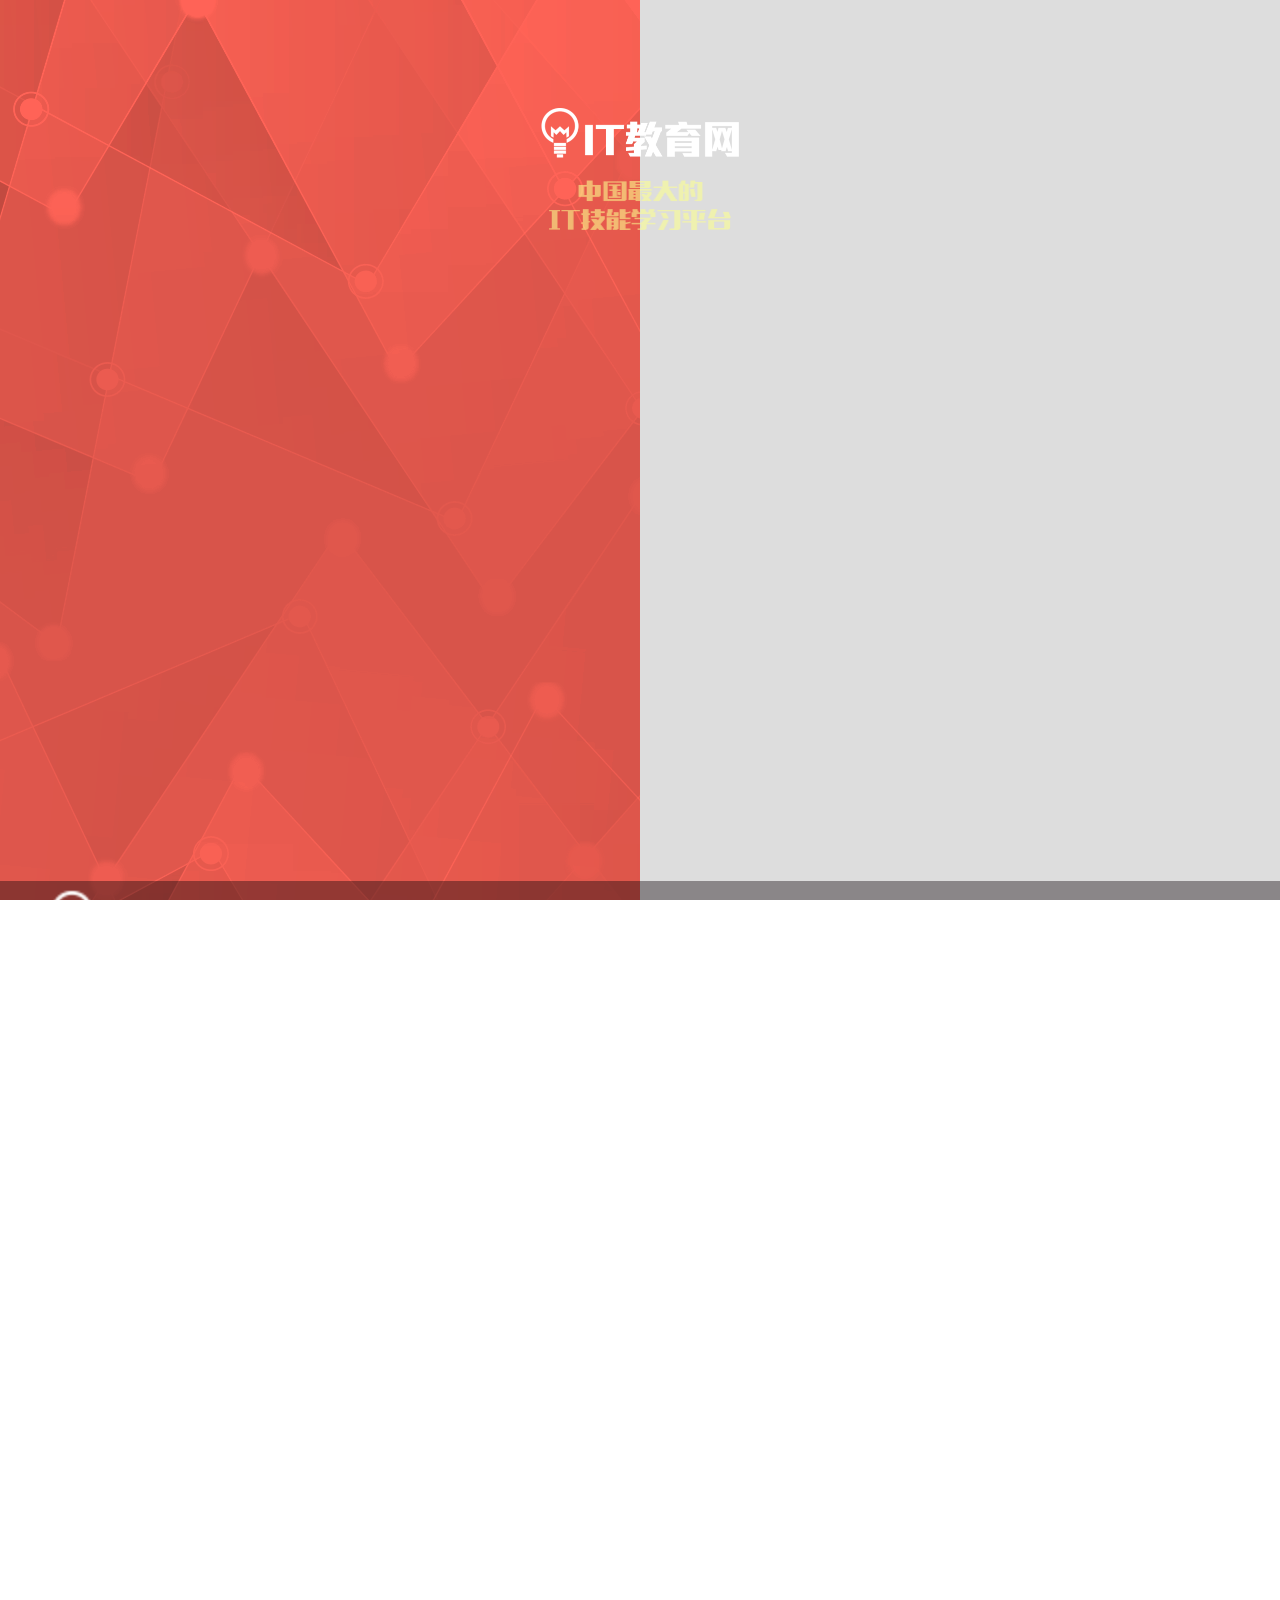
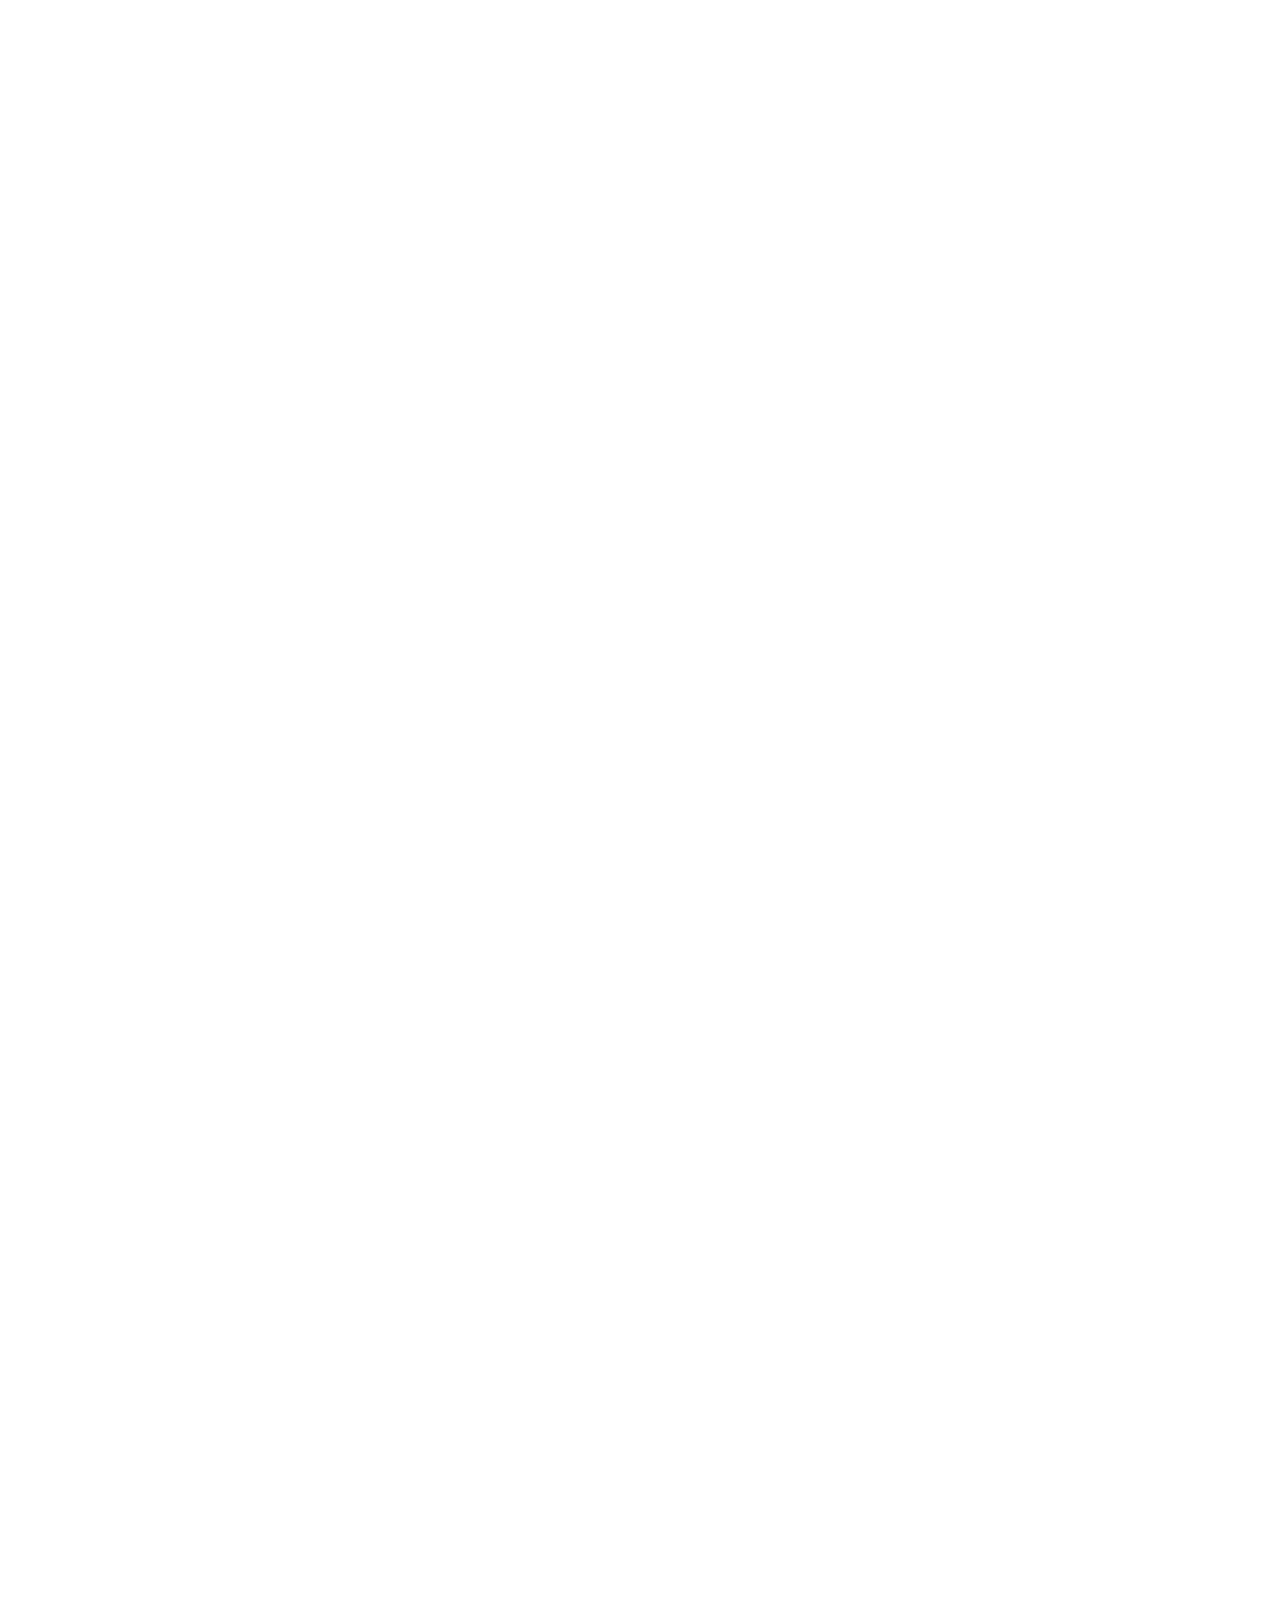
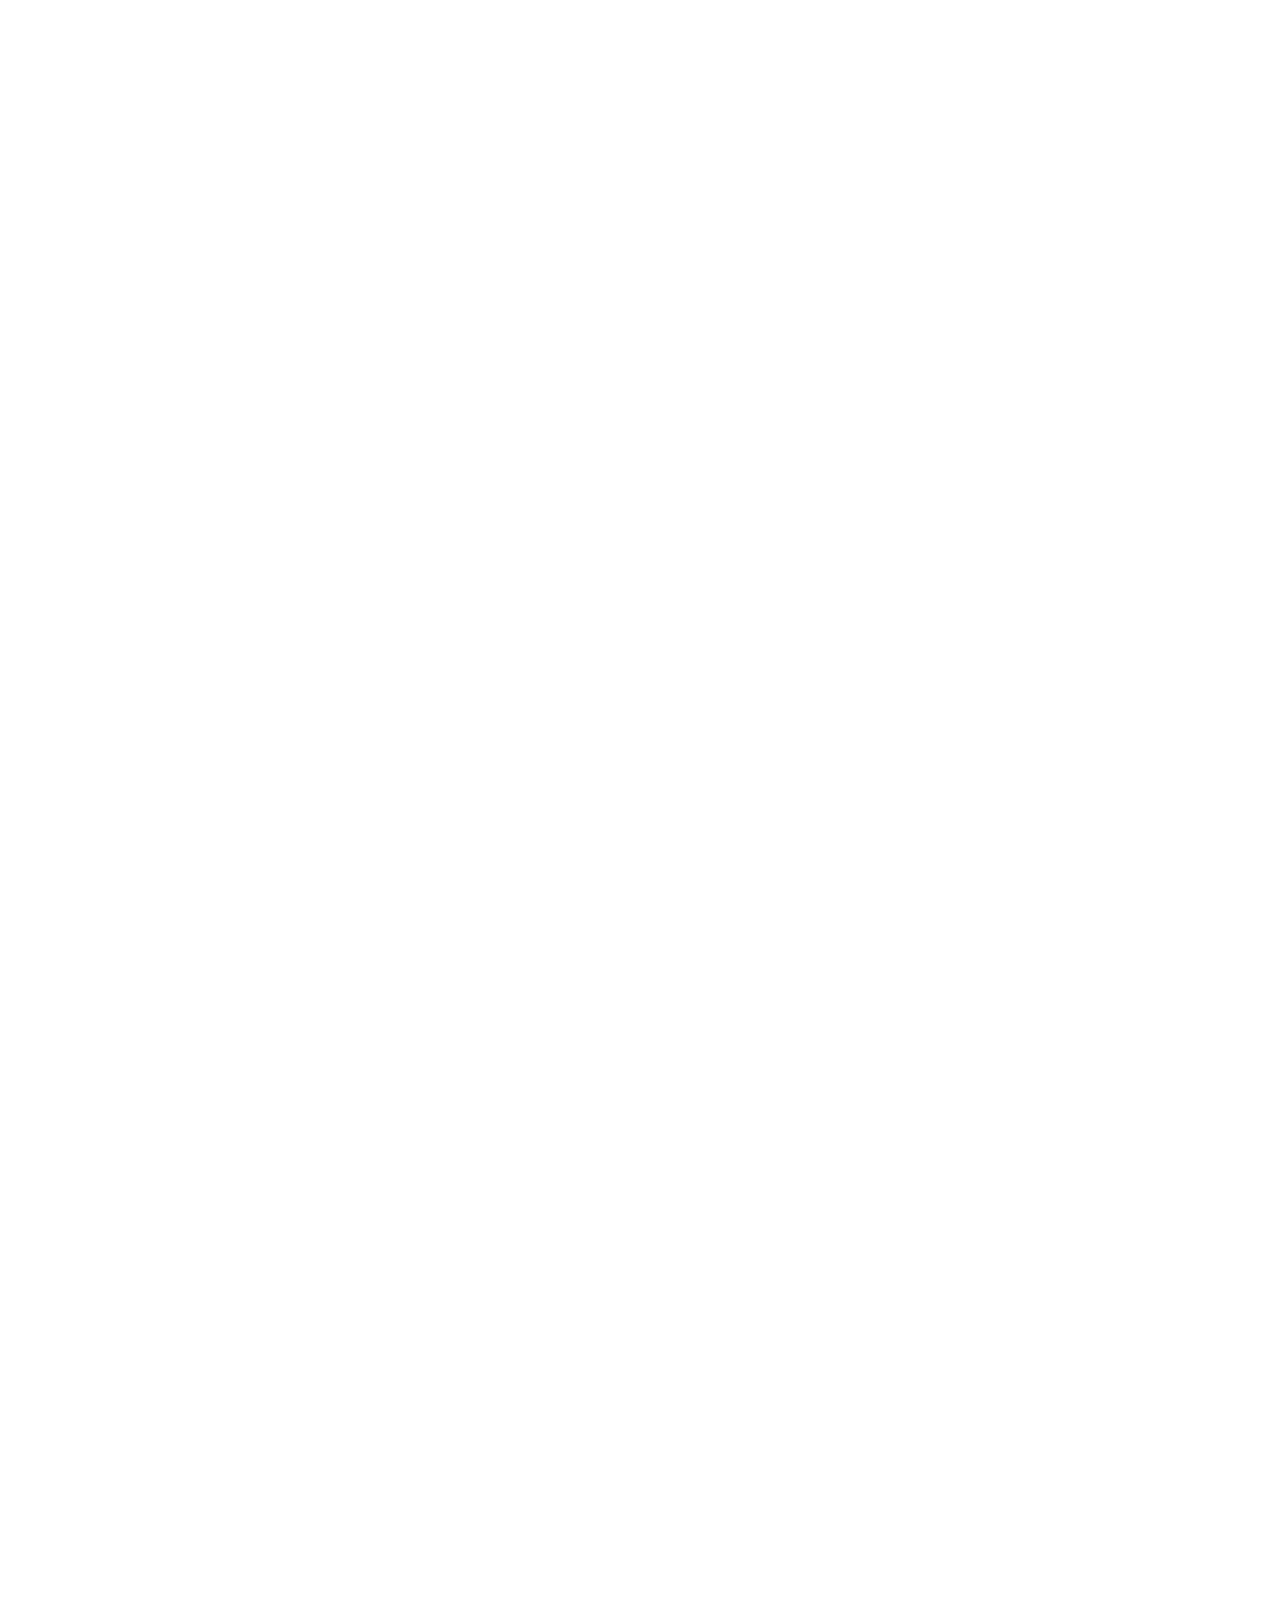
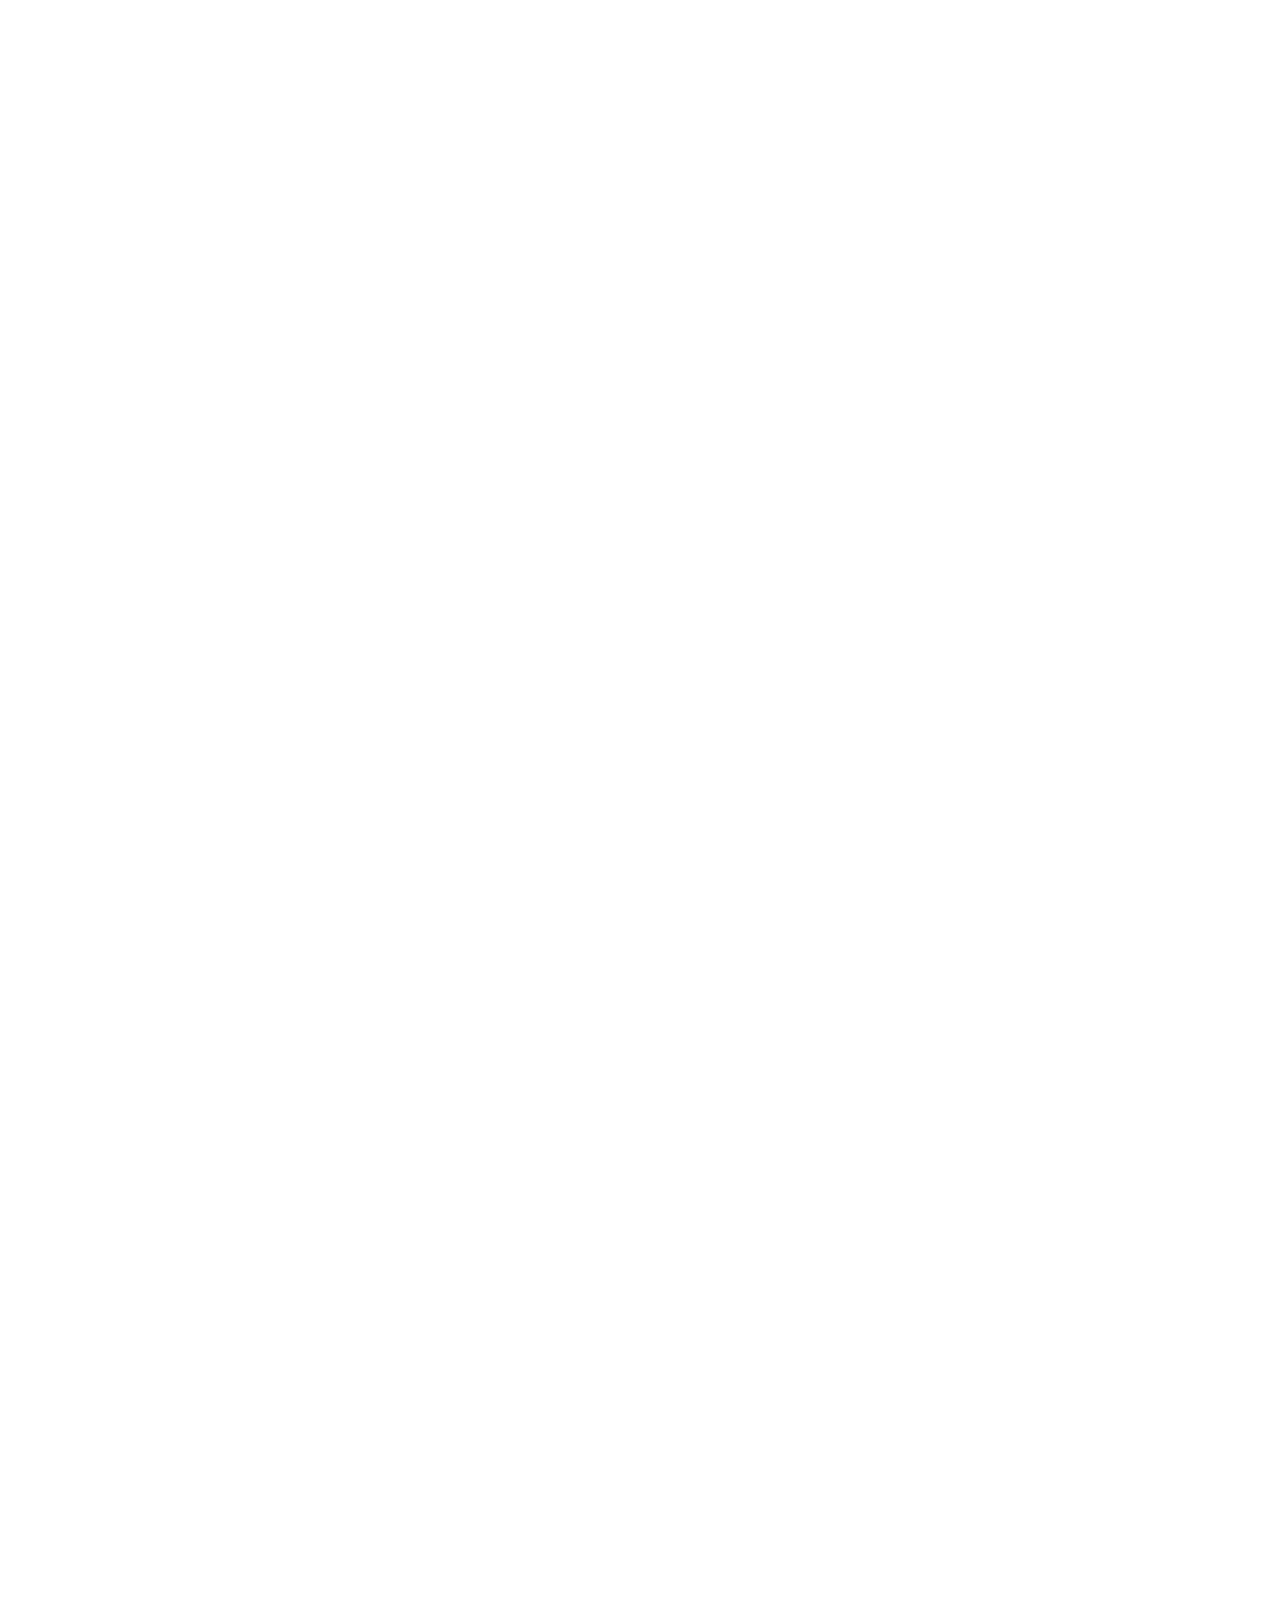
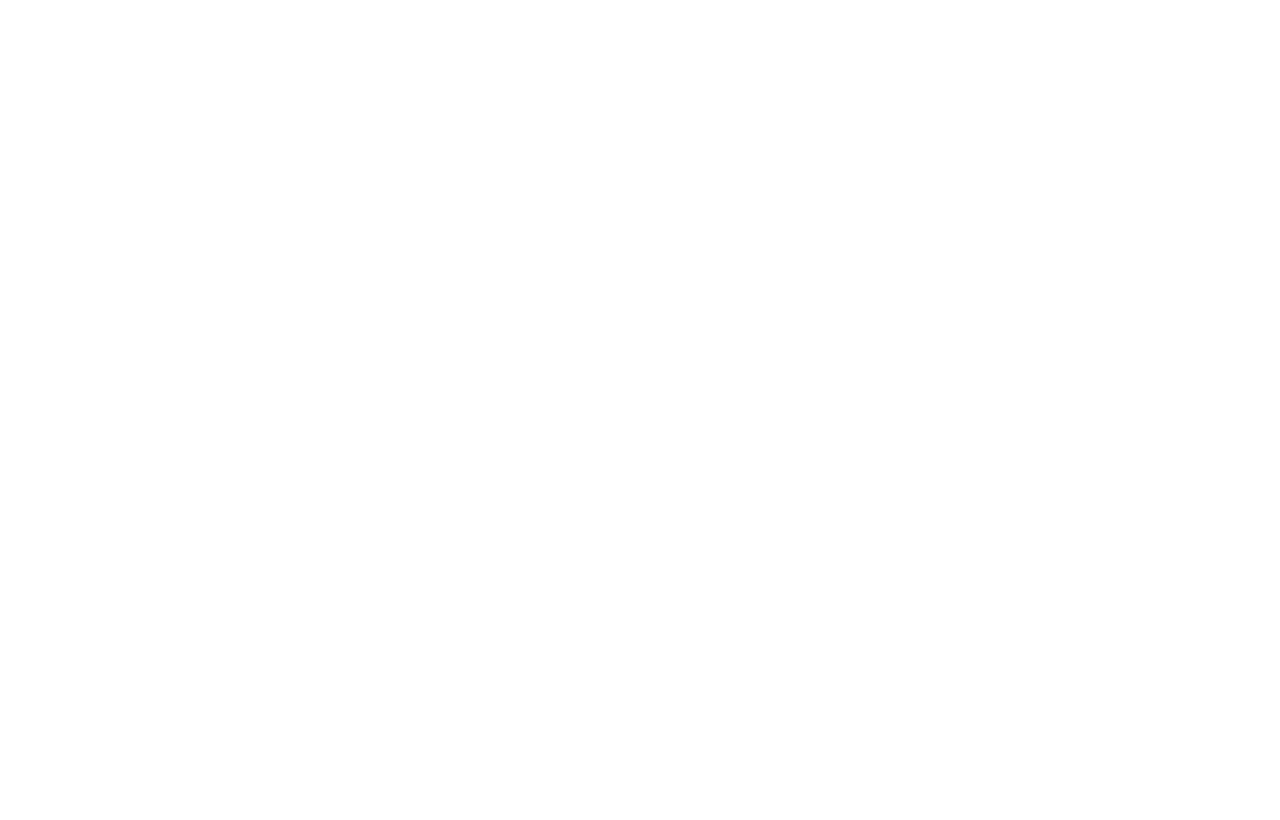
<file: index.html>
<!DOCTYPE html>
<html lang="en">
<head>
    <meta charset="UTF-8">
    <meta name="viewport" content="width=device-width, minimum-scale=1, maximum-scale=1">
    <title>2016IT语言学习情况</title>

    <!-- 载入所有的组件资源 -->
    <script type="text/javascript" src="js/lib/jquery.js"></script>
    <script type="text/javascript" src="js/lib/jquery-ui.min.js"></script>
    <script type="text/javascript" src="js/lib/jquery.fullPage.js"></script>


    <!-- H5对象： 进行内容管理 -->
    <script type="text/javascript" src="js/H5.js"></script>
    <link rel="stylesheet" type="text/css" href="css/H5.css">
    <script type="text/javascript" src="js/H5_loading.js"></script>
    <link rel="stylesheet" type="text/css" href="css/H5_loading.css">
</head>
<body>

<div class="loading">

    <div class="double-bounce1"></div>
    <div class="double-bounce2"></div>

    <div class="rate">0%</div>

</div>




<!-- 加载 H5组件 相关资源 -->
<script type="text/javascript">
    var res =[
        'Base','Bar','Point','Polyline','Radar','Pie'
    ];
    var html = [];
    for( var s in res){
        html.push('<script type="text/javascript" src="js/H5Component'+ res[s] +'.js" ><\/script>');
        html.push('<link rel="stylesheet" type="text/css" href="css/H5Component'+res[s]+'.css">');
    }
    document.write( html.join('') );
</script>



<!-- 页面逻辑的样式 -->
<style type="text/css">
    body{
        margin: 0;
        padding: 0;
    }
    .h5_page{
        background-image: url(imgs/page_bg.png);
    }
    .h5_page_face{
        background-image: url(imgs/face_bg.png);

    }
    .h5_component_name_slogan{
        -webkit-animation:rock 2s infinite 2s;
        -o-animation:rock 2s infinite 2s;
        animation:rock 2s infinite 2s;
    }
    @keyframes rock {
        0%{ transform: rotate(0deg)}
        5%{ transform: rotate(3deg)}
        10%{ transform: rotate(-4deg)}
        15%{ transform: rotate(3deg)}
        20%{ transform: rotate(-2deg)}
        25%{ transform: rotate(1deg)}
        30%{ transform: rotate(-1deg)}
        70%{ transform: rotate(0deg)}
        100%{ transform: rotate(0deg)}
    }
    .h5_component_name_caption  {
        background-image: url(imgs/page_caption_bg.png);
        width:293px;
        height: 160px;
        text-align: center;
        line-height: 140px;
        font-size: 20px;
        color: #fff;
    }
    .h5_component_name_back{
        top: 30px;
        -webkit-animation:back 2s infinite 2s;
        -o-animation:back 2s infinite 2s;
        animation:back 2s infinite 2s;
    }
    @keyframes back {
        50%{ top: 20px}

    }

</style>

<!-- 主要逻辑 -->
<script type="text/javascript" >

    $(function () {
        var h5 = new H5();

        h5.whenAddPage = function () {

            this.addComponent('slide_up', {
                bg: "imgs/footer.png",
                css: {
                    opacity: 0,
                    left: 0, bottom:-20,
                    width: '100%', height: '20px', zIndex: 999
                },
                animateIn:{bottom:'-1px',opacity:1},
                animateOut:{bottom:'-20px',baopacity:0}
            });
        }

        h5
        .addPage('face')
            .addComponent('logo',{
                center:true,
                width:395,
                height:130,
                bg: "imgs/face_logo.png",
                css:{opacity: 0},
                animateIn:{top:100,opacity:1},
                animateOut:{top:0,opacity:0}
            })
            .addComponent('slogan',{
                center:true,
                width:365,
                height:99,
                delay:500,
                bg: "imgs/face_slogan.png",
                css:{opacity:0,top:180},
                animateIn:{left:"50%",opacity:1},
                animateOut:{left:"0%",opacity:0}
            })
            .addComponent('face_img_lef',{
                width:370,
                height:493,
                delay:1000,
                bg: "imgs/face_img_left.png",
                css:{opacity:0,left:-50,bottom:-50},
                animateIn:{left:0,bottom:0,opacity:1},
                animateOut:{left:0,bottom:0,opacity:0}
            })
            .addComponent('face_img_lef',{
                width:276,
                height:476,
                delay:1500,
                bg: "imgs/face_img_right.png",
                css:{opacity:0,right:-50,bottom:-50},
                animateIn:{right:0,bottom:0,opacity:1},
                animateOut:{right:0,bottom:0,opacity:0}
            })
        .addPage()
            .addComponent('caption',{
                text:'核心理念'
            })
            .addComponent('text',{
                width:500,
                height:30,
                center: true,
                text:"IT语言分布数据",
                css:{
                    opacity:0,color:'red',fontSize:'26px',textAlign:"center"
                },
                animateIn:{opacity:1,top:120},
                animateOut:{opacity:0,top:240}
            })
            .addComponent('description',{
                width:481,
                height:295,
                center: true,
                bg: "imgs/bd-dfc.png",
                css:{
                    opacity:0,
                    deplay:500,
                    padding: "15px 10px 10px 10px",
                    color:"#fff",
                    fontSize:"15px",
                    lineHeight:"18px",
                    textAlign:"justify",
                    top:240
                },
                text: "just do it !! just do it !! just do it !! just do it !!",
                animateIn:{opacity:1,top:190},
                animateOut:{opacity:0,top:240},
                delay:1000
            })
            .addComponent('people',{
                width:515,
                height:305,
                center: true,
                bg: "imgs/p1_people.png",
                css:{
                    opacity:0,
                    bottom:0
                },
                animateIn:{opacity:1,bottom:40},
                animateOut:{opacity:0,bottom:0},
                delay:500
            })
        .addPage()
            .addComponent("caption",{text:"课程分布方向"})//-polyline
            .addComponent('polyline',{
                type: "Polyline",
                width: 530,
                height: 400,
                data: [
                    ['Js', 0.4, 'green'],
                    ['CSS3', 0.351],
                    ['HTML5', 0.1],
                    ['PHP', 0.5],
                    ['jQuery', 0.4]
                ],
                css: {
                    top:200,
                    opacity:0
                },
                animateIn:{
                    top: 250,
                    opacity: 1
                },
                animationOut:{
                    top: 100,
                    opacity: 0
                },
                center: true
            })
            .addComponent('msg',{
                text: "前端课程占到40%",
                css: {
                    opacity:0,
                    top:160,
                    textAlign:"center",
                    width:"100%",
                    color:"#ff7676"
                },
                animateIn:{
                    opacity: 1
                },
                animationOut:{
                    opacity: 0
                },

            })
        .addPage()
            .addComponent("caption",{text:"移动开发课程资源"})// pie
            .addComponent("pie", {
                type: "Pie",
                width: 400,
                height: 400,
                center: true,
                data: [
                    ['Android', 0.2, '#ff7676'],
                    ['iOS', 0.2],
                    ['Cocos2d-x', 0.1],
                    ['PHP', 0.3],
                    ['小程序', 0.2]
                ],
                css: {
                    top:200,
                    opacity:0
                },
                animateIn:{
                    top: 300,
                    opacity: 1
                },
                animationOut:{
                    top: 100,
                    opacity: 0
                }
            })
            .addComponent('msg',{
                text: "前端课程占到40%",
                css: {
                    opacity:0,
                    top:160,
                    textAlign:"center",
                    width:"100%",
                    color:"#ff7676"
                },
                animateIn:{
                    opacity: 1
                },
                animationOut:{
                    opacity: 0
                },

            })
        .addPage()
            .addComponent("caption",{text:"前段开发课程"})// bar
            .addComponent("bar", {
                type: "bar",
                width: 530,
                height: 600,
                data: [
                    ['javascript', 0.4, 'green'],
                    ['HTML/CSS', 0.2],
                    ['CSS3', 0.35],
                    ['HTML5', 0.1],
                    ['jQuery', 0.5],
                    ['Bootstrap', 0.4],
                    ['AngularJS', 0.1]
                ],
                css: {
                    top:0,
                    opacity:0
                },
                animateIn:{
                    top: 200,
                    opacity: 1
                },
                animationOut:{
                    top: 100,
                    opacity: 0
                },
                center: true
            })
            .addComponent('msg',{
                text: "前端课程占到40%",
                css: {
                    opacity:0,
                    top:160,
                    textAlign:"center",
                    width:"100%",
                    color:"#ff7676"
                },
                animateIn:{
                    opacity: 1
                },
                animationOut:{
                    opacity: 0
                },

            })
        .addPage()
            .addComponent("caption",{text:"后端开发课程"}) // radar
            .addComponent("radar", {
                type: "radar",
                width: 400,
                height: 400,
                data: [
                    ['Js', 0.4, '#ff7676'],
                    ['CSS3', 0.351],
                    ['HTML5', 0.1],
                    ['PHP', 0.5],
                    ['jQuery', 0.4],
                ],
                css: {
                    top:200,
                    opacity:0
                },
                animateIn:{
                    top: 300,
                    opacity: 1
                },
                animationOut:{
                    top: 100,
                    opacity: 0
                },
                center: true
            })
            .addComponent('msg',{
                text: "前端课程占到40%",
                css: {
                    opacity:0,
                    top:160,
                    textAlign:"center",
                    width:"100%",
                    color:"#ff7676"
                },
                animateIn:{
                    opacity: 1
                },
                animationOut:{
                    opacity: 0
                }

            })
        .addPage()
            .addComponent("caption",{text:"课程难度分布"}) // point
            .addComponent('point', {
                type: "point",
                width: 300,
                height: 300,
                data: [
                    ['中级', .4, '#ff7676'],
                    ['初级', .2, '#ffa3a4', 0, '-60%'],
                    ['高级', .2, '#99c1ff', 0, '120%']
                ],
                css: {
                    bottom:0,
                    opacity: 0
                },
                animateIn:{
                    bottom: '40%',
                    opacity: 1
                },
                animationOut:{
                    bottom: 0,
                    opacity: 0
                },
                center: true
            })
        .addPage('tail')
            .addComponent('logo',{
                width:359,
                height:129,
                center: true,
                bg: "imgs/tail_logo.png",
                css:{
                    opacity:0,
                    top:540
                },
                animateIn:{opacity:1,top:210},
                animateOut:{opacity:0,top:240},
            })
            .addComponent('slogan',{
                width:314,
                height:46,
                center: true,
                bg: "imgs/tail_slogan.png",
                css:{
                    opacity:0,
                    top:280
                },
                animateIn:{opacity:1,left:'50%'},
                animateOut:{opacity:0,left:'0%'},
                delay:500
            })
            .addComponent('share',{
                width:128,
                height:120,
                bg: "imgs/tail_share.png",
                css:{
                    opacity:0
                },
                animateIn:{opacity:1,top:10,right:10},
                animateOut:{opacity:0,top:110,right:110},
                delay:500
            })
            .addComponent('back',{
                width:52,
                height:50,
                bg: "imgs/tail_back.png",
                center:true,
                onclick: function () {
                    $.fn.fullpage.moveTo( 1 );
                }
            })
         .loader();

//        $.getJSON("data.json",function (json) {
//
//            $.each(json,function (i,item) {
//                if(item.isPage){
//                    h5.addPage(item.name,item.text);
//                }else{
//                    h5.addComponent(item.name,item.cfg);
//                }
//            })
//
//            h5.loader();
//        })
    })

</script>

</body>
</html>
</file>
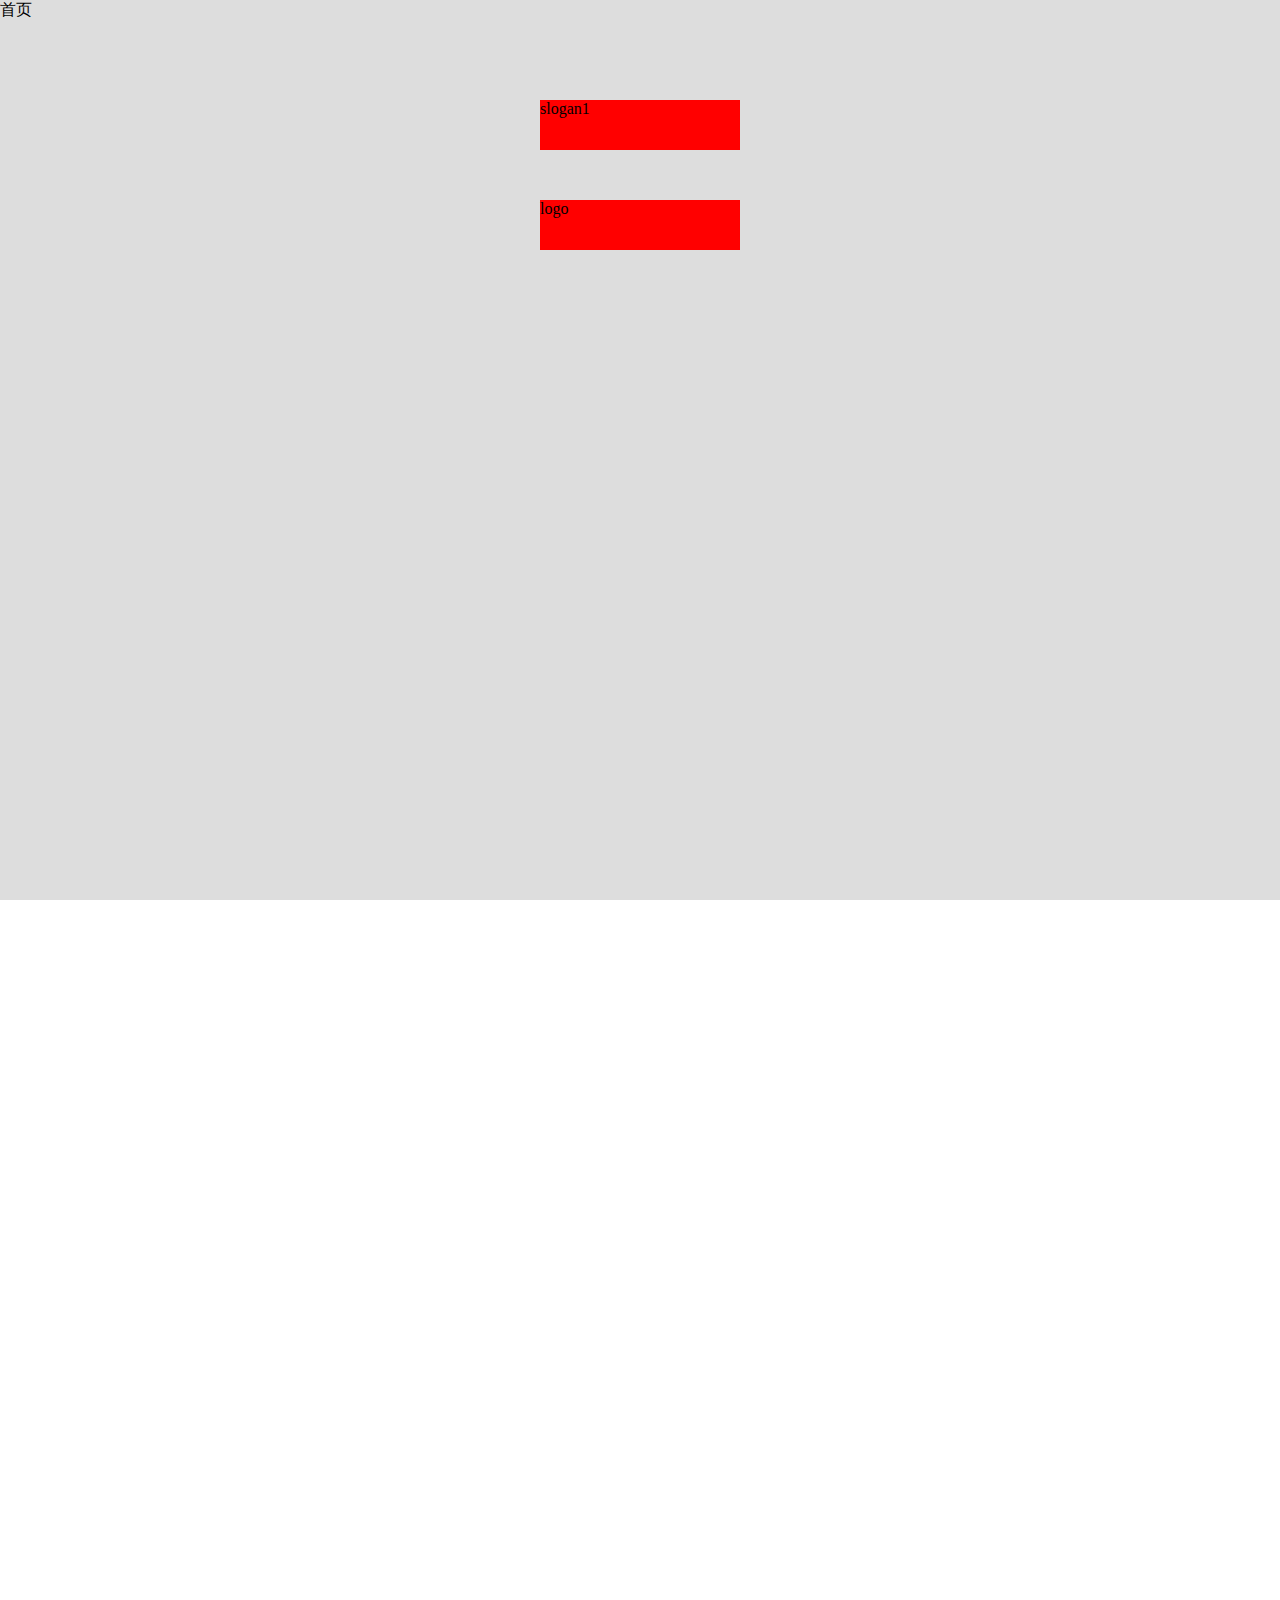
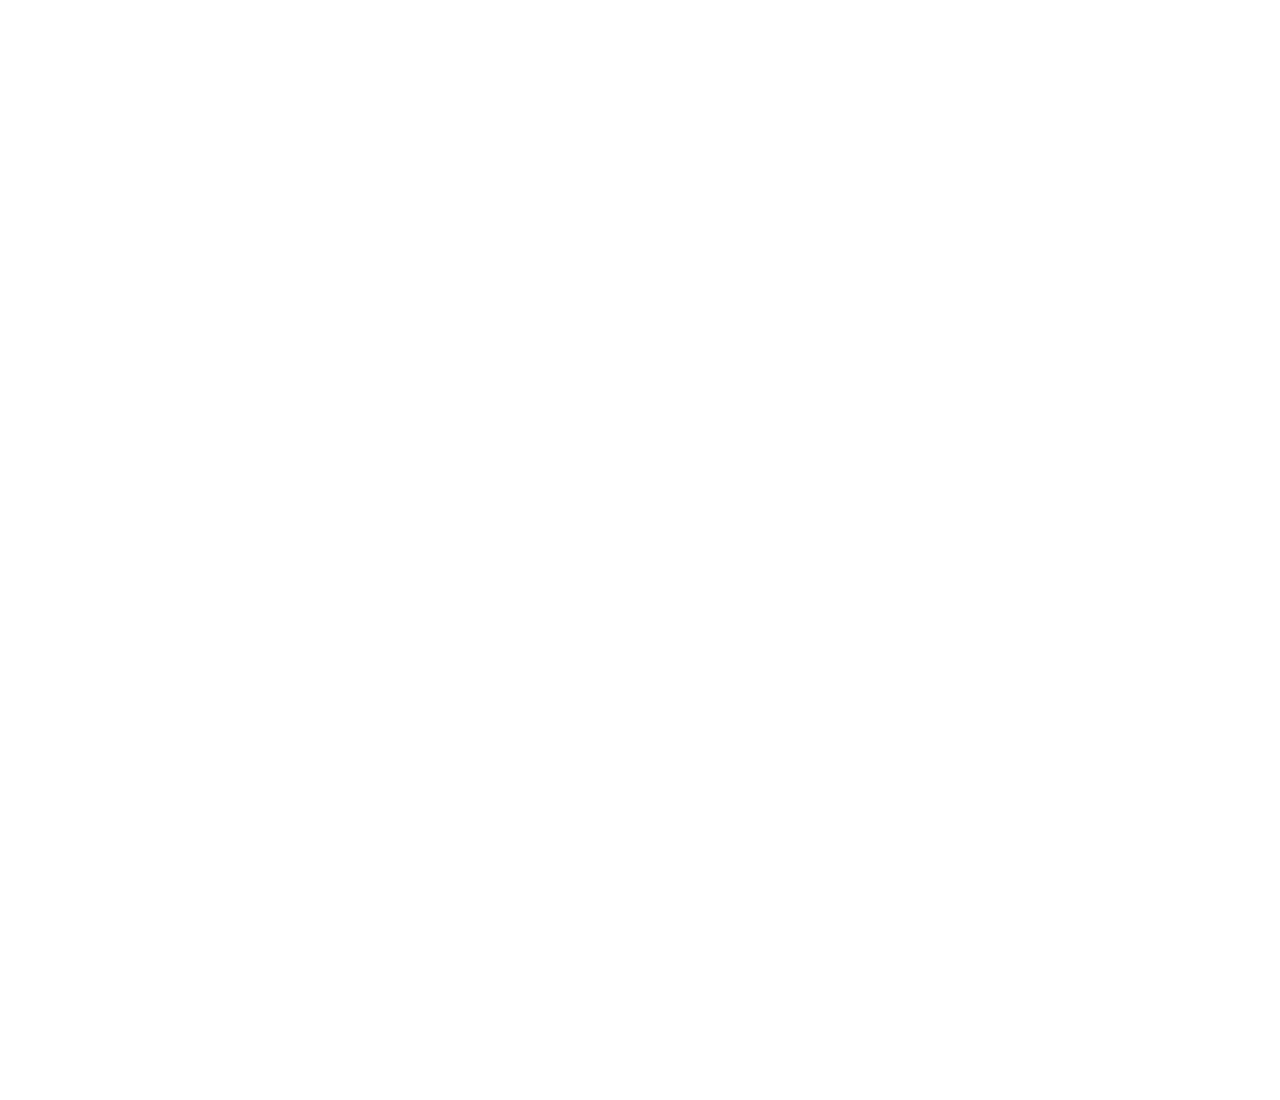
<file: test/test-H5.html>
<!DOCTYPE html>
<html lang="en">
<head>
    <meta charset="UTF-8">
    <meta name="viewport" content="width=device-width, minimum-scale=1, maximum-scale=1">
    <title>Title</title>

    <!-- 基本资源库 -->
    <script type="text/javascript" src="../js/lib/jquery.js"></script>
    <script type="text/javascript" src="../js/lib/jquery-ui.min.js"></script>
    <script type="text/javascript" src="../js/lib/jquery.fullPage.js"></script>

    <!-- H5对象资源&管理内容： 页-组件 -->
    <script type="text/javascript" src="../js/H5.js"></script>
    <script type="text/javascript" src="../js/H5ComponentBase.js"></script>
    <link rel="stylesheet" type="text/css" href="../css/H5ComponentBase.css">
    <link rel="stylesheet" type="text/css" href="../css/H5.css">

    <style type="text/css">
        body{
            margin: 0;
            padding:0;
        }
    </style>
</head>
<body>
<!--测试内容组织功能， 以及fullPage页面切换&组件切换 -->
    <script type="text/javascript">

        $(function () {
            var h5 = new H5();

            h5
            .addPage("face", "首页")
            .addComponent('logo', {
                text:'logo',
                width:400,
                height:100,
                css:{
                    backgroundColor: "red",
                    top:200,
                    opacity:0
                },
                animateIn:{
                    top:200,
                    opacity: 1
                },
                animationOut:{
                    top:200,
                    opacity:0
                },
                center:true
            })
            .addComponent('slogan',{
                text:'slogan1',
                width:400,
                height:100,
                css:{
                    backgroundColor: "red",
                    top:100,
                    opacity:0
                },
                animateIn:{
                    opacity: 1
                },
                animationOut:{
                    opacity:0
                },
                center:true
            })
            .addPage("desc", "核心理念页")
            .addComponent('caption', {
                text:'核心理念',
                width:400,
                height:100,
                css:{
                    backgroundColor: "red",
                    top:200,
                    opacity:0
                },
                animateIn:{
                    opacity: 1
                },
                animationOut:{
                    opacity:0
                },
                center:true
            })
            .addPage("page-3","课程分布方向页")
            .addComponent('caption', {
                text:'核心理念2',
                width:400,
                height:100,
                css:{
                    backgroundColor: "red",
                    top:200,
                    opacity:0
                },
                animateIn:{
                    opacity: 1
                },
                animationOut:{
                    opacity:0
                },
                center:true
            })
            .loader();
        })

    </script>

</body>
</html>
</file>
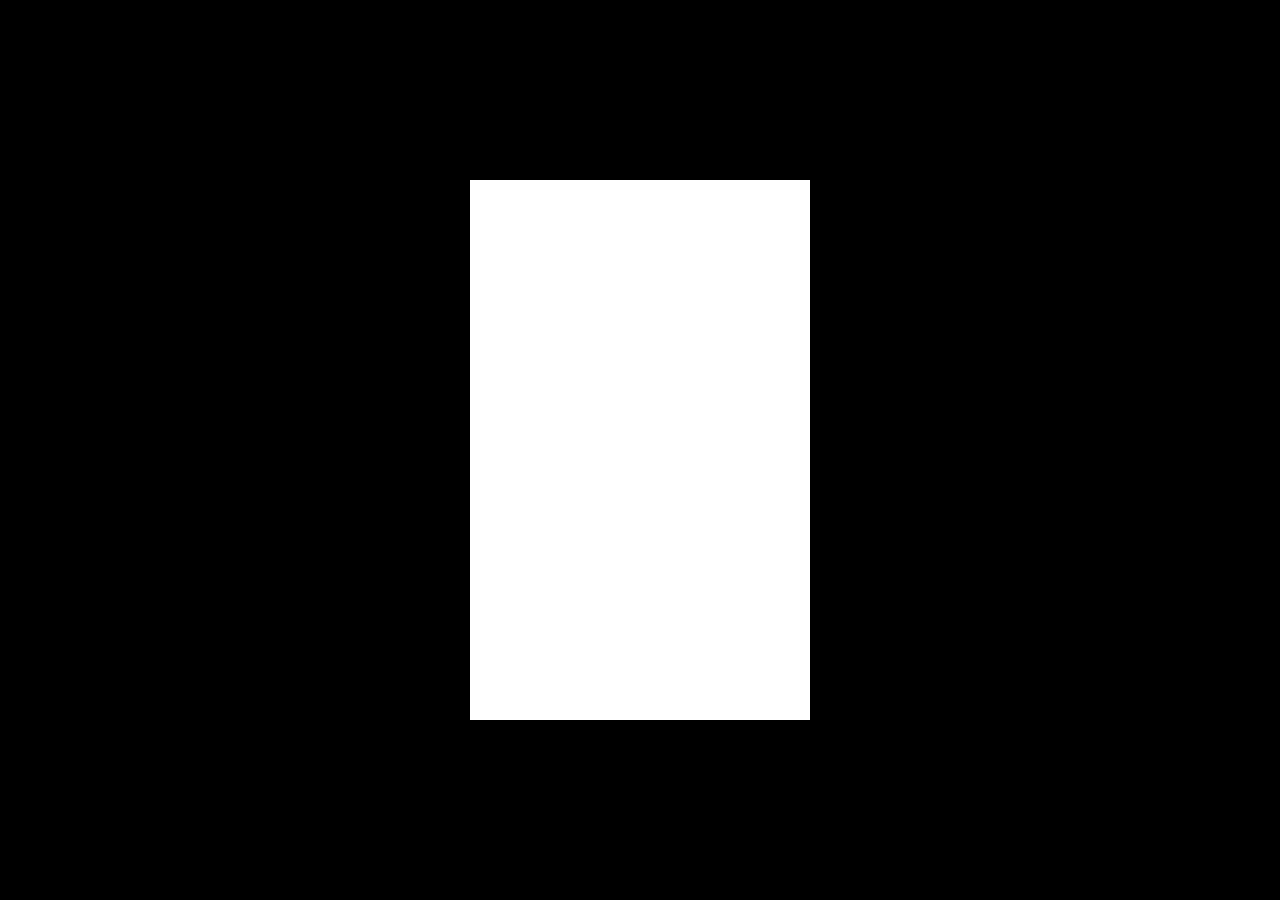
<file: test/test-H5ComponentBar.html>
<!DOCTYPE html>
<html lang="en">
<head>
    <meta charset="UTF-8">
    <meta name="viewport" content="width=device-width, minimum-scale=1, maximum-scale=1">
    <title>学习情况</title>

    <script type="text/javascript" src="../js/lib/jquery.js"></script>
    <script type="text/javascript" src="../js/H5ComponentBase.js"> </script>
    <link rel="stylesheet" type="text/css" href="../css/H5ComponentBase.css">

    <!-- 引入柱状图的资源-->
    <script type="text/javascript" src="../js/H5ComponentBar.js"></script>
    <link rel="stylesheet" type="text/css" href="../css/H5ComponentBar.css">

    <style type="text/css">
        body{
            margin: 0;
            padding: 0;
            background-color: #000;
            font-size: 12px;
        }
        .iPhone{
            width: 340px;
            height: 540px;
            background-color: #fff;
            position: absolute;
            left: 50%;
            top: 50%;
            margin: -270px 0 0 -170px;
        }
    </style>


</head>
<body>
<!-- 用于开发测试 H5ComponentBar 对象（柱组件）-->
    <div class="iPhone">

    </div>

    <script type="text/javascript">

        var cfg = {
            type: "bar",
            width: 530,
            height: 600,
            data: [
                ['javascript', 0.4, 'green'],
                ['HTML/CSS', 0.2],
                ['CSS3', 0.35],
                ['HTML5', 0.1],
                ['jQuery', 0.5],
                ['Bootstrap', 0.4],
                ['AngularJS', 0.1]
            ],
            css: {
                top:0,
                opacity:0
            },
            animateIn:{
                top: 200,
                opacity: 1
            },
            animationOut:{
                top: 100,
                opacity: 0
            },
            center: true
        }
        var h5 = new H5ComponentBar( "myBarComponet", cfg );
        $(".iPhone").append( h5 );

        var leave = false;
        $("body").click(function () {
            leave = !leave;
            $(".h5_component").trigger( leave ? "onLoad" : "onLeave");
        })


    </script>

</body>
</html>
</file>
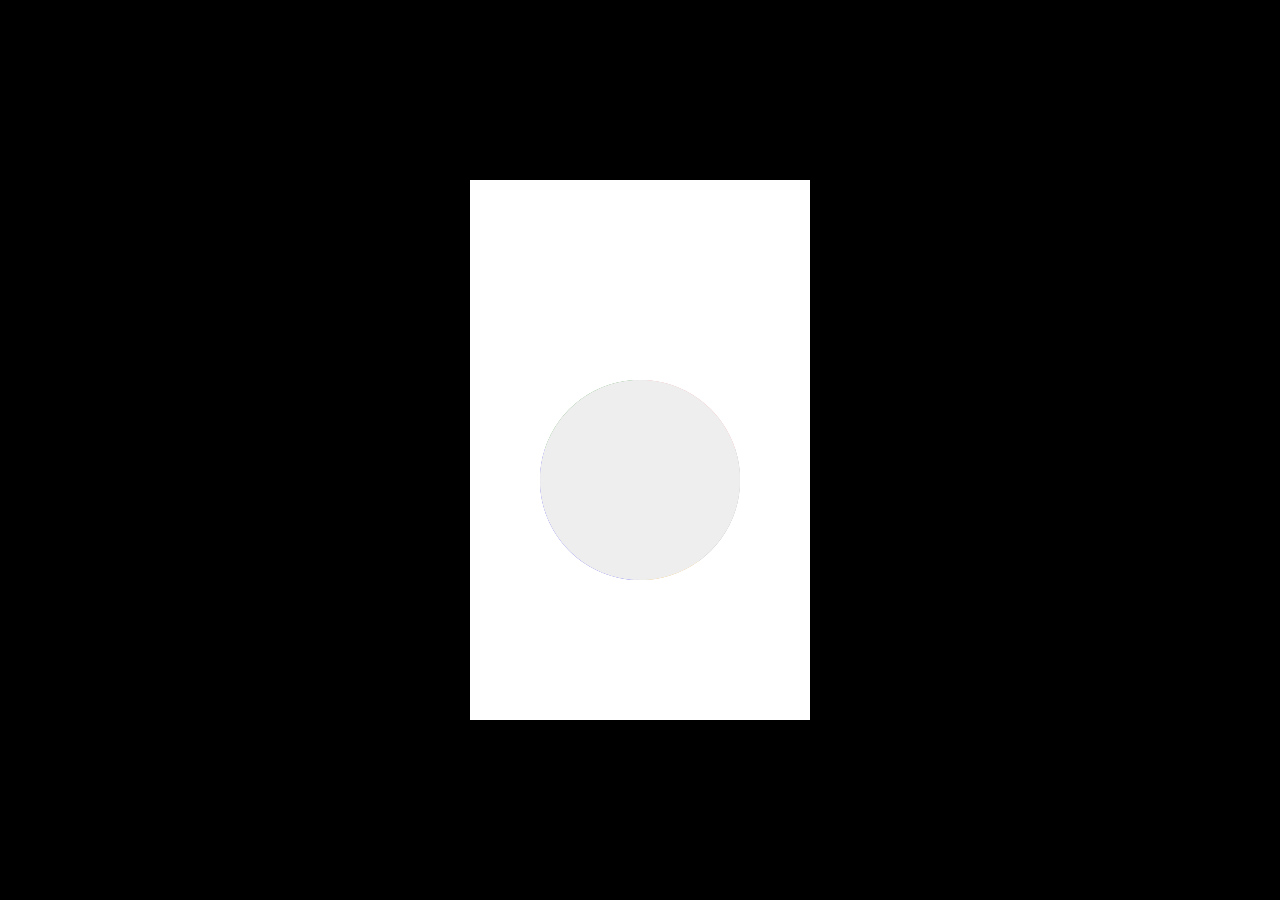
<file: test/test-H5ComponentPie.html>
<!DOCTYPE html>
<html lang="en">
<head>
    <meta charset="UTF-8">
    <meta name="viewport" content="width=device-width, minimum-scale=1, maximum-scale=1">
    <title>学习情况</title>

    <script type="text/javascript" src="../js/lib/jquery.js"></script>
    <script type="text/javascript" src="../js/H5ComponentBase.js"> </script>
    <link rel="stylesheet" type="text/css" href="../css/H5ComponentBase.css">

    <!-- 引入饼图的资源-->
    <script type="text/javascript" src="../js/H5ComponentPie.js"></script>
    <link rel="stylesheet" type="text/css" href="../css/H5ComponentPie.css">

    <style type="text/css">
        body{
            margin: 0;
            padding: 0;
            background-color: #000;
            font-size: 12px;
        }
        .iPhone{
            width: 340px;
            height: 540px;
            background-color: #fff;
            position: absolute;
            left: 50%;
            top: 50%;
            margin: -270px 0 0 -170px;
        }
    </style>


</head>
<body>
<!-- 用于开发测试 H5ComponentPie 对象（饼图组件）-->
<div class="iPhone">

</div>

<script type="text/javascript">

    var cfg = {
        type: "Pie",
        width: 400,
        height: 400,
        data: [
            ['Js', 0.2, '#ff7676'],
            ['CSS3', 0.2],
            ['HTML5', 0.1],
            ['PHP', 0.3],
            ['jQuery', 0.2],
        ],
        css: {
            top:200
            //opacity:0
        },
//        animateIn:{
//            top: 300,
//            opacity: 1
//        },
//        animationOut:{
//            top: 100,
//            opacity: 0
//        },
        center: true
    }
    var h5 = new H5ComponentPie( "myPieComponent", cfg );
    $(".iPhone").append( h5 );

    var leave = false;
    $("body").click(function () {
        leave = !leave;
        $(".h5_component").trigger( leave ? "onLoad" : "onLeave");
    })


</script>

</body>
</html>
</file>
<file: css/H5.css>
.h5{
     height: 100%;
 }
.h5_page{
    position: relative;
    width: 100%;
    height: 100%;
    background-size: 100%;
    background: #ddd no-repeat;
}
</file>
<file: css/H5_loading.css>
.loading{
    width: 60px;
    height: 60px;
    position: absolute;
    margin: auto;
    top: 0;
    left: 0;
    bottom: 0;
    right: 0;
}
.double-bounce1,.double-bounce2{
    width:100%;
    height: 100%;
    border-radius: 50%;
    background-color: #0062e0;
    position: absolute;
    opacity: 0.6;
}
.rate{
    font-size: 9px;
    width: 100%;
    text-align: center;
    height: 20px;
    line-height: 20px;
    color: #0062e0;
    position: absolute;
    top: 100%;
}
.double-bounce1{
    -webkit-animation:bounce 2s infinite ease-in-out 0s;
    -o-animation:bounce 2s infinite ease-in-out 0s;
    animation:bounce 2s infinite ease-in-out 0s;
}
.double-bounce2{
    -webkit-animation:bounce2 2s infinite ease-in-out 0s;
    -o-animation:bounce2 2s infinite ease-in-out 0s;
    animation:bounce2 2s infinite ease-in-out 0s;
}

@keyframes bounce {
     0%, 100%{
         transform: scale(0);
     }
     50%{
         transform: scale(1);
     }
 }
@keyframes bounce2 {
    0%, 100%{
        transform: scale(1);
    }
    50%{
        transform: scale(0);
    }
}
</file>
<file: css/H5ComponentBase.css>
.h5_component{
    background-size: 100%;
    background-repeat: no-repeat;
    position: absolute;
}
</file>
<file: css/H5ComponentBar.css>
.h5_component_bar{
                        }
.h5_component_bar .line{
    height: 15px;
    font-size: 12px;
    line-height: 15px;
    margin-bottom: 15px;
}
.h5_component_bar  .barName{
    width: 60px;
    float: left;
    color: #000;
    text-align: center;
}
.h5_component_bar .progress{
    height: 15px;
    float: left;
    position: relative;
}
.h5_component_bar .progress .bg{
    margin-left: 3px;
    background-color: #99c0ff;
    width: 0%;
    height: 100%;
    position: absolute;
    left: 0;
    top: 0;
}
.h5_component_bar .per{
    opacity: 0;
    width: 20px;
    color: #99c0ff;
    margin-left: 5px;
    float: left;
}
.h5_component_bar_load .progress .bg{
    -webkit-transition: all 1s 0.5s;
    -moz-transition: all 1s 0.5s;
    -ms-transition: all 1s 0.5s;
    -o-transition: all 1s 0.5s;
    transition: all 1s 0.5s;
    width:100%;
    border-radius: 2px;
}
.h5_component_bar_load .per{
    -webkit-transition: all 1s 1.5s;
    -moz-transition: all 1s 1.5s;
    -ms-transition: all 1s 1.5s;
    -o-transition: all 1s 1.5s;
    transition: all 1s 1.5s;
    opacity: 1;
}
.h5_component_bar_leave .per{
    opacity: 0;
}
.h5_component_bar_leave .progress .bg{
    width: 0;
}
</file>
<file: css/H5ComponentPie.css>
.h5_component_Pie{

 }
.h5_component_Pie canvas{
    position: absolute;
    left: 0;
    top: 0;
    width: 100%;
    height: 100%;
}
.h5_component_Pie .text{
    position: absolute;
    text-align: center;
    height: 24px;
    font-size: 12px;
    z-index: 5;
    -webkit-transition: all 1s ;
    -moz-transition: all 1s ;
    -ms-transition: all 1s ;
    -o-transition: all 1s ;
    transition: all 1s ;

}
</file>
